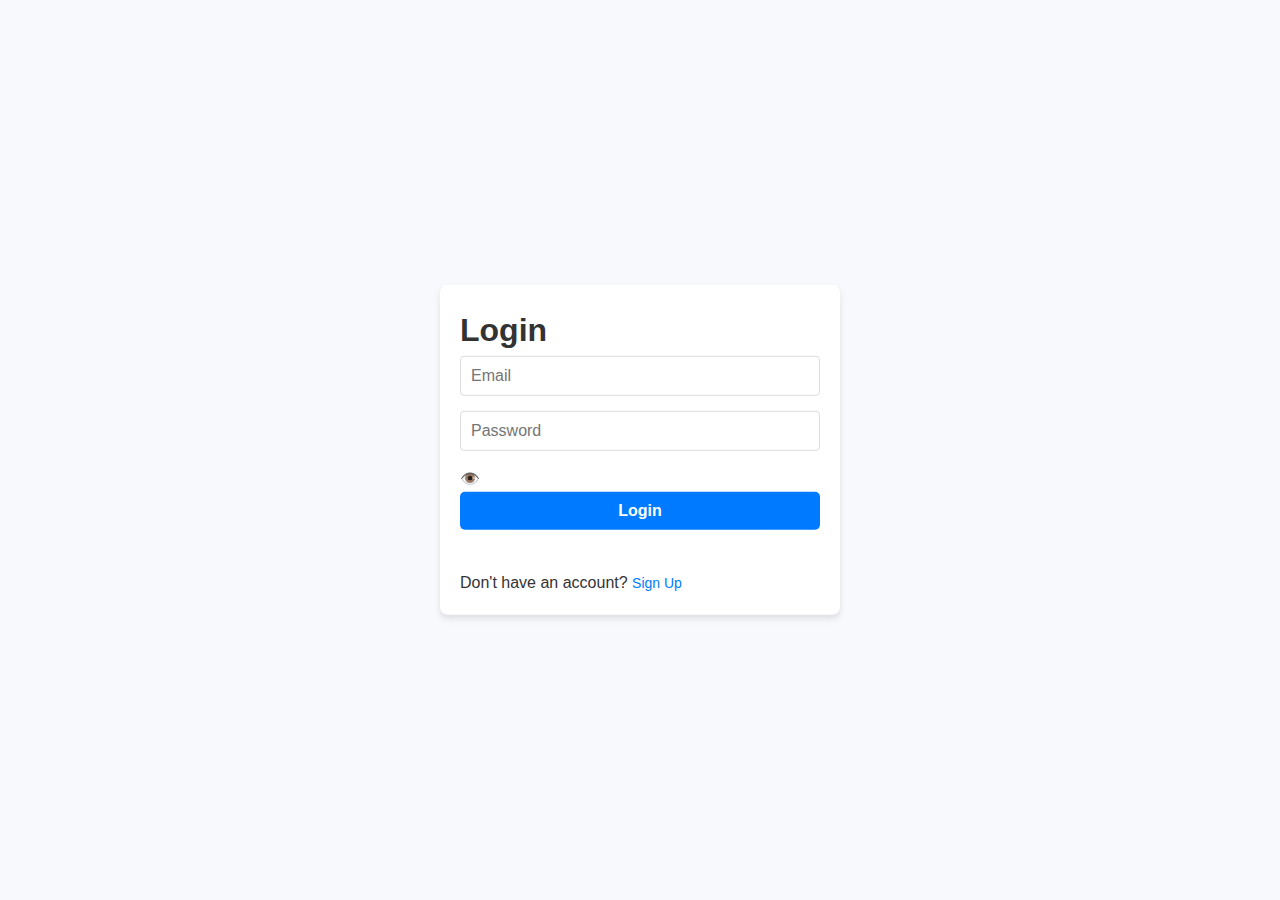
<file: index.html>
<!DOCTYPE html>
<html lang="en">

<head>
    <meta charset="UTF-8">
    <meta name="viewport" content="width=device-width, initial-scale=1.0">
    <link rel="stylesheet" href="https://cdnjs.cloudflare.com/ajax/libs/font-awesome/6.7.1/css/all.min.css"
        integrity="sha512-5Hs3dF2AEPkpNAR7UiOHba+lRSJNeM2ECkwxUIxC1Q/FLycGTbNapWXB4tP889k5T5Ju8fs4b1P5z/iB4nMfSQ=="
        crossorigin="anonymous" referrerpolicy="no-referrer" />
    <link rel="stylesheet" type="text/css" href="Assets/CSS/style.css">
    <title>MyTaskManager App</title>
</head>

<body>
    <main>
        <div class="container">
            <h1 class="h1text"> <i class="fa-solid fa-list blue-theme"></i> My<span class="blue-theme">Task</span>App
            </h1>

            <a href="login.html"><button type="submit">Logout</button></a>

            <!-- Search and Filter -->
            <div class="search-container">
                <input type="text" id="search-bar" class="form-control" placeholder="Search tasks...">
                <button id="filter-btn"><i class="fa-solid fa-filter"></i> Filter</button>
            </div>

            <!-- Task Form -->
            <form action="/" method="post" id="task-form">
                <div class="form-group">
                    <label for="title">Task</label>
                    <input type="text" id="title" class="form-control" required>
                </div>

                <div class="form-group">
                    <label for="description">Description</label>
                    <input type="text" id="description" class="form-control" required>
                </div>

                <div class="form-group">
                    <label for="deadline">Deadline</label>
                    <input type="date" id="deadline" class="form-control" required>
                </div>

                <div class="form-group">
                    <label for="priority">Priority</label>
                    <select id="priority" required>
                        <option value="low">Low</option>
                        <option value="medium">Medium</option>
                        <option value="high">High</option>
                    </select>
                </div>
                <button type="submit">Submit Task</button>
            </form>

            <!-- Task Table -->
            <table class="table">
                <thead>
                    <tr>
                        <th>Task</th>
                        <th>Description</th>
                        <th>Deadline</th>
                        <th>Priority</th>
                        <th>Action</th>
                    </tr>
                </thead>
                <tbody id="task-list"></tbody>
            </table>
        </div>
    </main>

    <script src="Assets/JAVASCRIPT/script.js"></script>
    <script type="module" src="Assets/JAVASCRIPT/script.js"></script>
    <script>
        const jwtToken = localStorage.getItem('jwtToken');
        if (!jwtToken) {
            window.location.href = 'login.html'; // Redirect to login if not authenticated
        }
    </script>

</body>

</html>
</file>
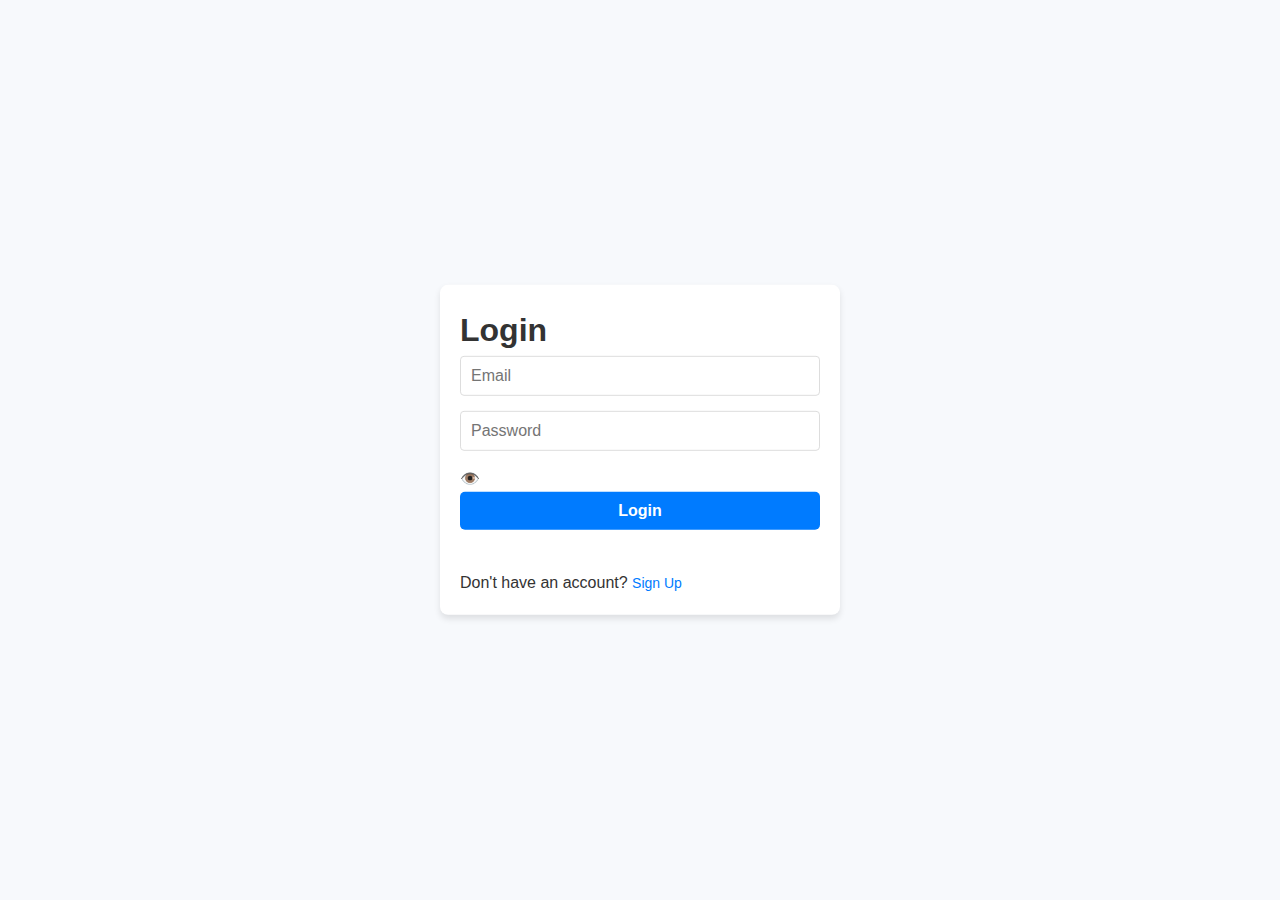
<file: login.html>
<!DOCTYPE html>
<html lang="en">

<head>
    <meta charset="UTF-8" />
    <meta name="viewport" content="width=device-width, initial-scale=1.0" />
    <title>Login</title>
    <link rel="stylesheet" href="Assets/CSS/style.css" />
</head>

<body>
    <div class="form-container log-in active">
        <h1>Login</h1>
        <form id="login-form" onsubmit="handleLogin(event)">
            <div class="input-container">
                <input type="email" id="login-email" placeholder="Email" required />
            </div>
            <div class="input-container">
                <input type="password" id="login-password" placeholder="Password" required />
                <span onclick="togglePassword('login-password')">👁️</span>
            </div>
            <button type="submit">Login</button>
        </form>

        <p>Don't have an account? <a href="signup.html">Sign Up</a></p>
    </div>
    <script src="Assets/JAVASCRIPT/script.js"></script>
    <script type="module" src="Assets/JAVASCRIPT/script.js"></script>
</body>

</html>
</file>
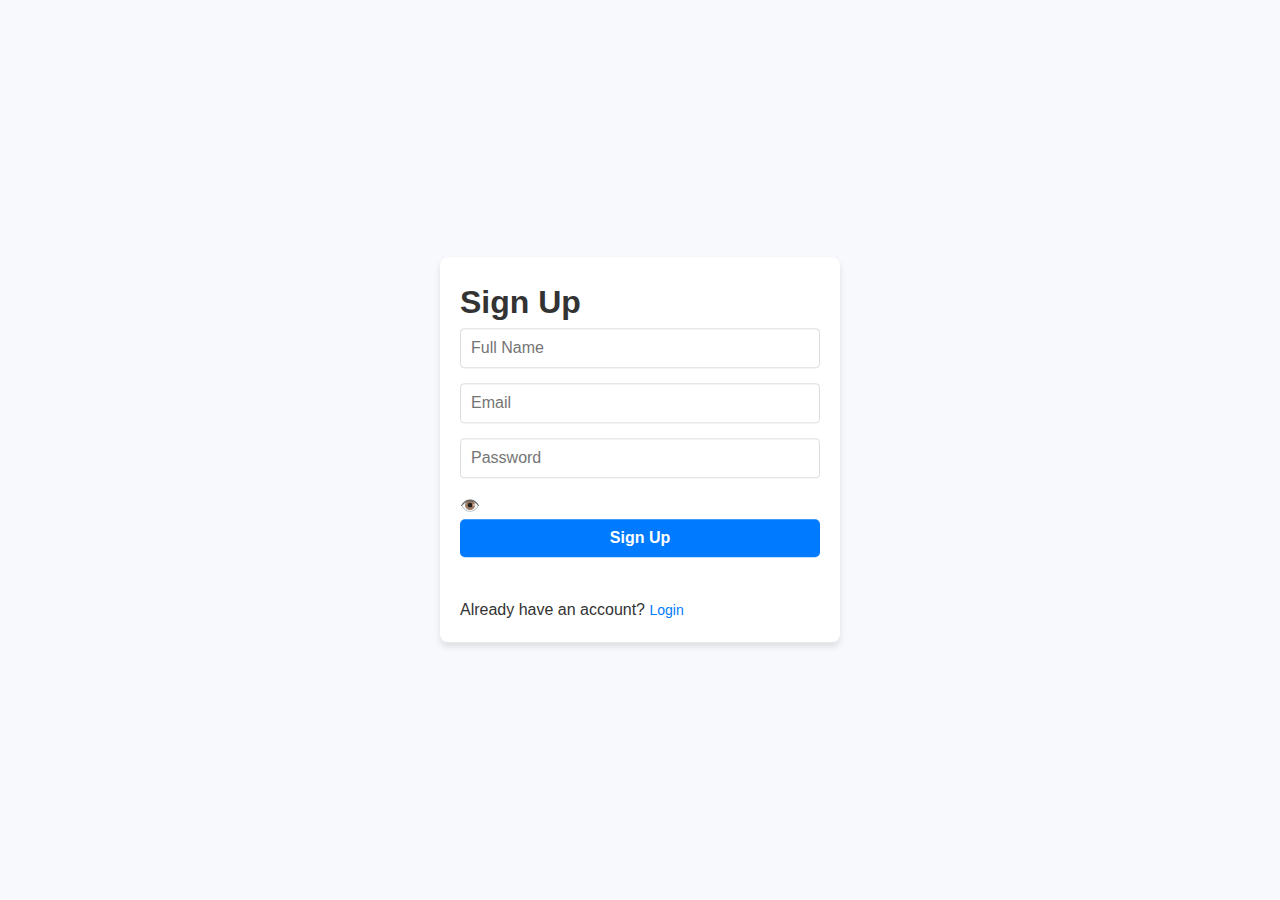
<file: signup.html>
<!DOCTYPE html>
<html lang="en">

<head>
    <meta charset="UTF-8">
    <meta name="viewport" content="width=device-width, initial-scale=1.0">
    <title>Sign Up</title>
    <link rel="stylesheet" href="Assets/CSS/style.css">
</head>

<body>
    <div class="form-container sign-up ">
        <h1>Sign Up</h1>
        <form id="signup-form" onsubmit="handleSignup(event)">
            <div class="input-container">
                <input type="text" id="signup-name" placeholder="Full Name" required />
            </div>
            <div class="input-container">
                <input type="email" id="signup-email" placeholder="Email" required />
            </div>
            <div class="input-container">
                <input type="password" id="signup-password" placeholder="Password" required />
                <span onclick="togglePassword('signup-password')">👁️</span>
            </div>
            <button type="submit">Sign Up</button>
        </form>

        <p>Already have an account? <a href="login.html">Login</a></p>
    </div>
    <script type="module" src="Assets/JAVASCRIPT/script.js"></script>
</body>

</html>
</file>
<file: Assets/CSS/style.css>
* {
    margin: 0;
    padding: 0;
    box-sizing: border-box;
    font-family: Arial, sans-serif;
}

body {
    background-color: #f7f9fc;
    /* Light background for better readability */
    color: #333;
    /* Dark text for contrast */
    line-height: 1.6;
    padding: 20px;
    font-family: 'Roboto', sans-serif;
}

/* Container */
.container {
    max-width: 800px;
    margin: 0 auto;
    padding: 20px;
    background: #fff;
    /* White background for focus */
    border-radius: 8px;
    box-shadow: 0 4px 10px rgba(0, 0, 0, 0.1);
    /* Subtle shadow for depth */
}

/* Header */
.h1text {
    text-align: center;
    font-size: 2rem;
    margin-bottom: 20px;
    color: #444;
}

.blue-theme {
    color: #007bff;
    /* Blue for branding and emphasis */
}

/* Search Bar */
.search-container {
    display: flex;
    justify-content: space-between;
    align-items: center;
    margin-bottom: 20px;
}

#search-bar {
    width: 75%;
    padding: 10px;
    border: 1px solid #ccc;
    border-radius: 5px;
    font-size: 1rem;
}

#filter-btn {
    padding: 10px 15px;
    background: #007bff;
    color: #fff;
    border: none;
    border-radius: 5px;
    cursor: pointer;
    font-size: 1rem;
    display: flex;
    align-items: center;
    gap: 5px;
}

#filter-btn:hover {
    background: #0056b3;
}

/* Form Styling */
form {
    margin-bottom: 30px;
}

.form-group {
    margin-bottom: 20px;
}

label {
    display: block;
    margin-bottom: 8px;
    font-weight: bold;
}

input,
select {
    width: 100%;
    padding: 10px;
    border: 1px solid #ccc;
    border-radius: 5px;
    font-size: 1rem;
}

input:focus,
select:focus {
    border-color: #007bff;
    outline: none;
    box-shadow: 0 0 5px rgba(0, 123, 255, 0.5);
    /* Focus effect for accessibility */
}

button[type='submit'] {
    width: 100%;
    padding: 10px;
    background: #007bff;
    color: #fff;
    font-size: 1rem;
    font-weight: bold;
    border: none;
    border-radius: 5px;
    cursor: pointer;
    transition: background 0.3s ease;
}

button[type='submit']:hover {
    background: #0056b3;
}

/* Table Styling */
.table {
    width: 100%;
    border-collapse: collapse;
    margin-top: 20px;
}

.table th,
.table td {
    padding: 10px;
    text-align: left;
    border-bottom: 1px solid #ddd;
}

.table th {
    background-color: #007bff;
    color: #fff;
    font-weight: bold;
}

.table tbody tr:hover {
    background-color: #f1f1f1;
    /* Highlight row on hover */
}

/* LOGIN AND SIGNUP PAGE */
.form-container {
    position: absolute;
    top: 50%;
    left: 50%;
    transform: translate(-50%, -50%);
    /* Centers the element */
    width: 100%;
    max-width: 400px;
    background-color: #fff;
    /* Optional: adds background for better visibility */
    box-shadow: 0 4px 6px rgba(0, 0, 0, 0.1);
    /* Optional: adds shadow for better aesthetics */
    padding: 20px;
    /* Adds padding inside the form container */
    border-radius: 8px;
    /* Optional: rounded corners for better design */
}

.form-container h2 {
    text-align: center;
    margin-bottom: 20px;
    color: #333;
}

.form-container form {
    display: flex;
    flex-direction: column;
}

input {
    margin-bottom: 15px;
    padding: 10px;
    font-size: 16px;
    border: 1px solid #ddd;
    border-radius: 4px;
}

button {
    background-color: #28a745;
    color: white;
    border: none;
    padding: 10px;
    font-size: 16px;
    cursor: pointer;
    border-radius: 4px;
    margin-bottom: 10px;
}

button:hover {
    background-color: #218838;
}

.google-sign-in {
    background-color: #4285f4;
}

.google-sign-in:hover {
    background-color: #357ae8;
}

a {
    text-decoration: none;
    color: #007bff;
    font-size: 14px;
    text-align: center;
}

a:hover {
    text-decoration: underline;
}

.alternative {
    text-align: center;
    margin-top: 10px;
}

/* Responsive Design */
@media (max-width: 768px) {
    .form-container {
        width: 90%;
    }
}

@media (max-width: 600px) {
    .h1text {
        font-size: 1.5rem;
    }

    input,
    select,
    button {
        font-size: 0.9rem;
    }
}
</file>
